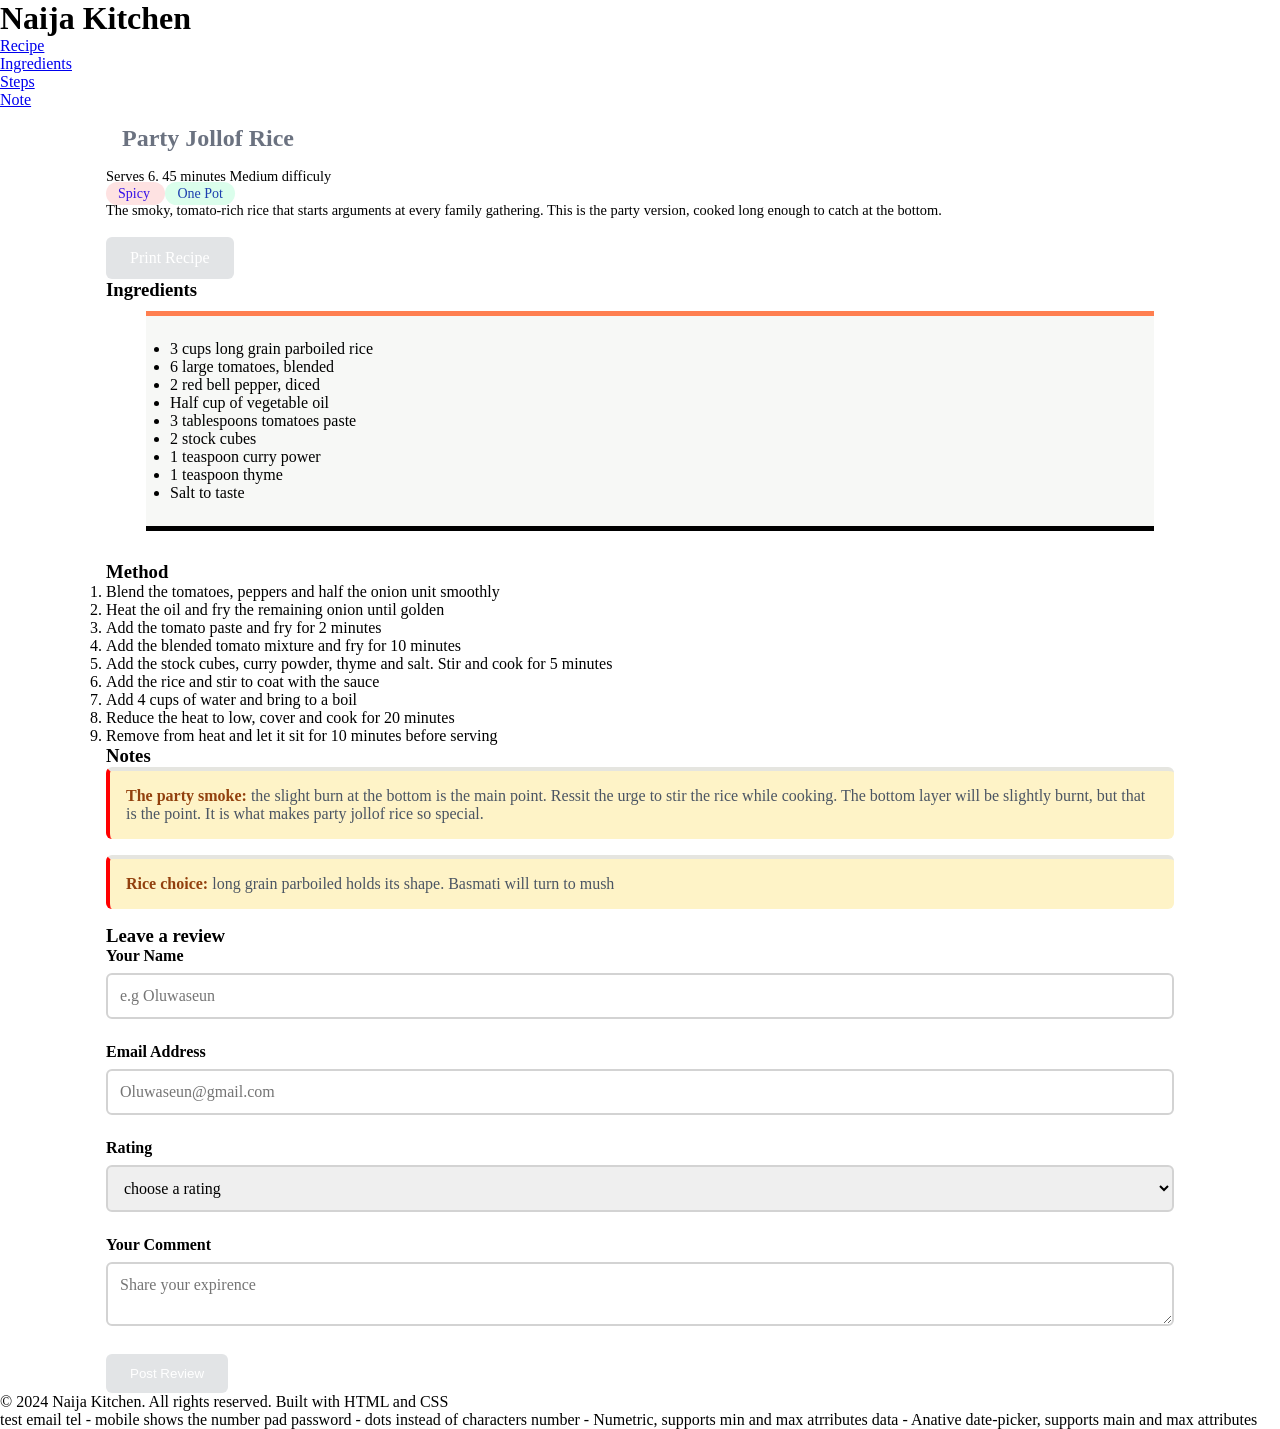
<file: week-3/index.html>
<!DOCTYPE html>
<html lang="en">
<head>
    <meta charset="UTF-8">
    <meta name="viewport" content="width=device-width, initial-scale=1.0">
    <title>Party Jollof Rice</title>
    <link rel="stylesheet" href="./css/style.css">
</head>
<body>
    <header>
        <h1>Naija Kitchen</h1>
        <nav>
            <ul>
                <li><a href="#hero">Recipe</a></li>
                <li><a href="#ingredients">Ingredients</a></li>
                <li><a href="#steps">Steps</a></li>
                <li><a href="note">Note</a></li>

            </ul>

        </nav>

    </header>

    <main class="container">
      <section id="hero">

        <h2 class="recipe-title">Party Jollof Rice</h2>
        <p class="recipe-meta">Serves 6. 45 minutes Medium difficuly</p>
        <p>
            <span class="tag tag--spicy"> 
                Spicy 
            </span>
            
            <span class="tag tag--quick">One Pot</span>
            
        </p>

        <p class="recipe-intro">
              The smoky, tomato-rich rice that starts arguments at every family gathering.
              This is the party version, cooked long enough to catch at the bottom.
              </p>

       <br> <buttom class="btn">Print Recipe</buttom>
    </section>

    <div class="box-a"></div>
    <div class="box-"></div>

    

    <section id="ingredients">
        <h3>Ingredients</h3>
        <ul class="ingredients">
            <li>3 cups long grain parboiled rice</li>
            <li>6 large tomatoes, blended</li>
            <li>2 red bell pepper, diced</li>
            <li>Half cup of vegetable oil</li>
            <li>3 tablespoons tomatoes paste</li>
            <li>2 stock cubes</li>
            <li>1 teaspoon curry power</li>
            <li>1 teaspoon thyme</li>
            <li>Salt to taste</li>

        </ul>

    </section>

    <section id="steps">
        <h3>Method</h3>
        <ol class="steps">
            <li>Blend the tomatoes, peppers and half the onion unit smoothly</li>
            <li>Heat the oil and fry the remaining onion until golden</li> 
            <li>Add the tomato paste and fry for 2 minutes</li>
            <li>Add the blended tomato mixture and fry for 10 minutes</li>
            <li>Add the stock cubes, curry powder, thyme and salt. Stir and cook for 5 minutes</li>
            <li>Add the rice and stir to coat with the sauce</li>
            <li>Add 4 cups of water and bring to a boil</li>
            <li>Reduce the heat to low, cover and cook for 20 minutes</li>
            <li>Remove from heat and let it sit for 10 minutes before serving</li>

        </ol>

    </section>

   <section id="notes">
            <h3>Notes</h3>
            <div class="note">
                <p><strong>The party smoke: </strong> the slight burn at the bottom is the main point. 
                    Ressit the urge to stir the rice while cooking. 
                    The bottom layer will be slightly burnt, 
                    but that is the point. It is what makes party jollof rice so special.
                </p>
            </div>
            <div class="note">
                <p><strong>Rice choice:</strong> long grain parboiled holds its shape.
                Basmati will turn to mush</p>
            </div>
        </section>
        </main>


        <section id="review" class="container">
            <h3>Leave a review</h3>
            <form class="review form">
                <div class="form-group">
                    <label for="name">Your Name</label>
                    <input type="text" id="name" name="name" placeholder="e.g Oluwaseun" required>
                </div>

                
                <div class="form-group">
                    <label for="emai"> Email Address</label>
                    <input type="email" id="name" name="name" placeholder="Oluwaseun@gmail.com" required>
                </div>
        

               <div  class="form-group">
                  <label for="rating">Rating</label>
                  <select id="rating required">
                    <option value="">choose a rating</option>
                    <option value="5">5 - Party Jollof Preparation</option> 
                    <option value="4">4 - Almost perfect</option>
                    <option value="3">3 - Good, but could be better</option>
                    <option value="2">2 - Needed work</option>
                    <option value="1">1 - Ihave questions</option>

                  </select>
                </div> 

               <div class="form-group">
                 <label for="Comment">Your Comment</label>
                 <textarea id="comment" name="comment" placeholder="Share your expirence"></textarea>

              </div>
              <button type="submit" class="btn">Post Review</button>
        
            </form>
            
        
        </section>
        
    </main>

    <footer>
        <p>&copy; 2024 Naija Kitchen. All rights reserved. Built with HTML and CSS</p>
    </footer>

    </main>
    
</body>
</html>


test
email
tel - mobile shows the number pad
password - dots instead of characters
number - Numetric, supports min and max atrributes
data - Anative date-picker, supports main and max attributes
</file>
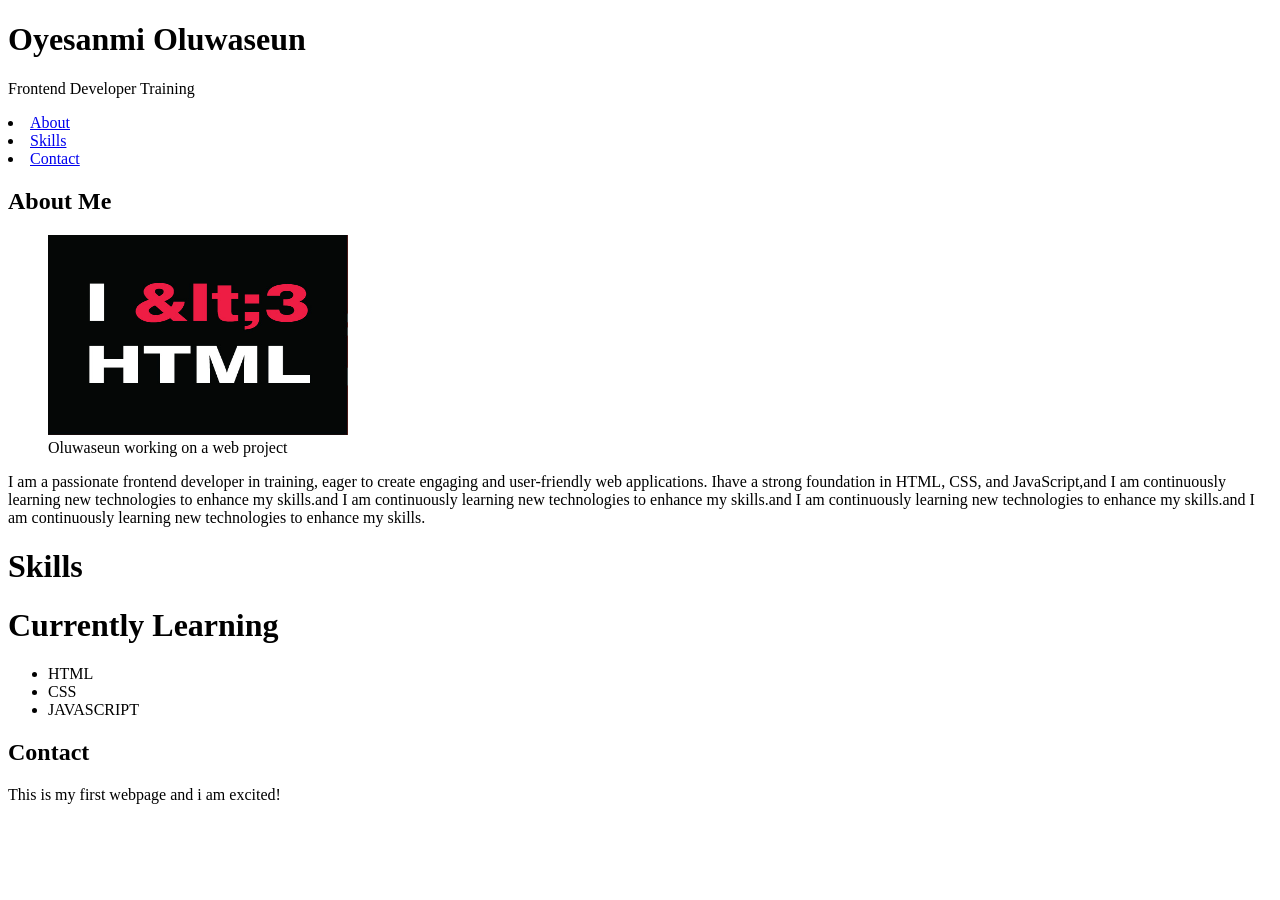
<file: week-01/day3/index.html>
<!doctype html>
<html lang="en">
  <head>
    <meta charset="UTF-8" />
    <meta name="viewport" content="width=device-width, initial-scale=1.0" />
    <title>Oluwaseun Portfolio</title>
  </head>
  <body>
    <header>
      <h1>Oyesanmi Oluwaseun</h1>
      <p>Frontend Developer Training</p>

      <nav>
      <li>
        <a href="#about">About</a>
      </li>
      <li>
        <a href="#skills">Skills</a>
      </li>
      <li>
        <a href="#contact">Contact</a>
      </li>
      </nav>

    </header>

    <main>
      <section id="about">
        <h2>About Me</h2>
        <figure>
          <img
              src="images/i-love-html.jpg"
                        alt="i love html"
                        width="300"
                        height="200"
          >
          <figcaption>Oluwaseun working on a web project</figcaption>
        </figure>
        <p>I am a passionate frontend developer in training, eager to create engaging and user-friendly web applications. Ihave a strong foundation in HTML, CSS, and JavaScript,and I am continuously learning new technologies to enhance my skills.and I am continuously learning new technologies to enhance my skills.and I am continuously learning new technologies to enhance my skills.and I am continuously learning new technologies to enhance my skills.</p>
          
      </section>
      <section>


        
      </section>
      



    </main>
    <h1>Skills</h1>
    <h1>Currently Learning</h1>

    <ul>
        <li>HTML</li>
        <li>CSS</li>
        <li>JAVASCRIPT</li>
    </ul>
    <h2>Contact</h2>

    
    



    <p>This is my first webpage and i am excited!</p>
  </body>
</html>
</file>
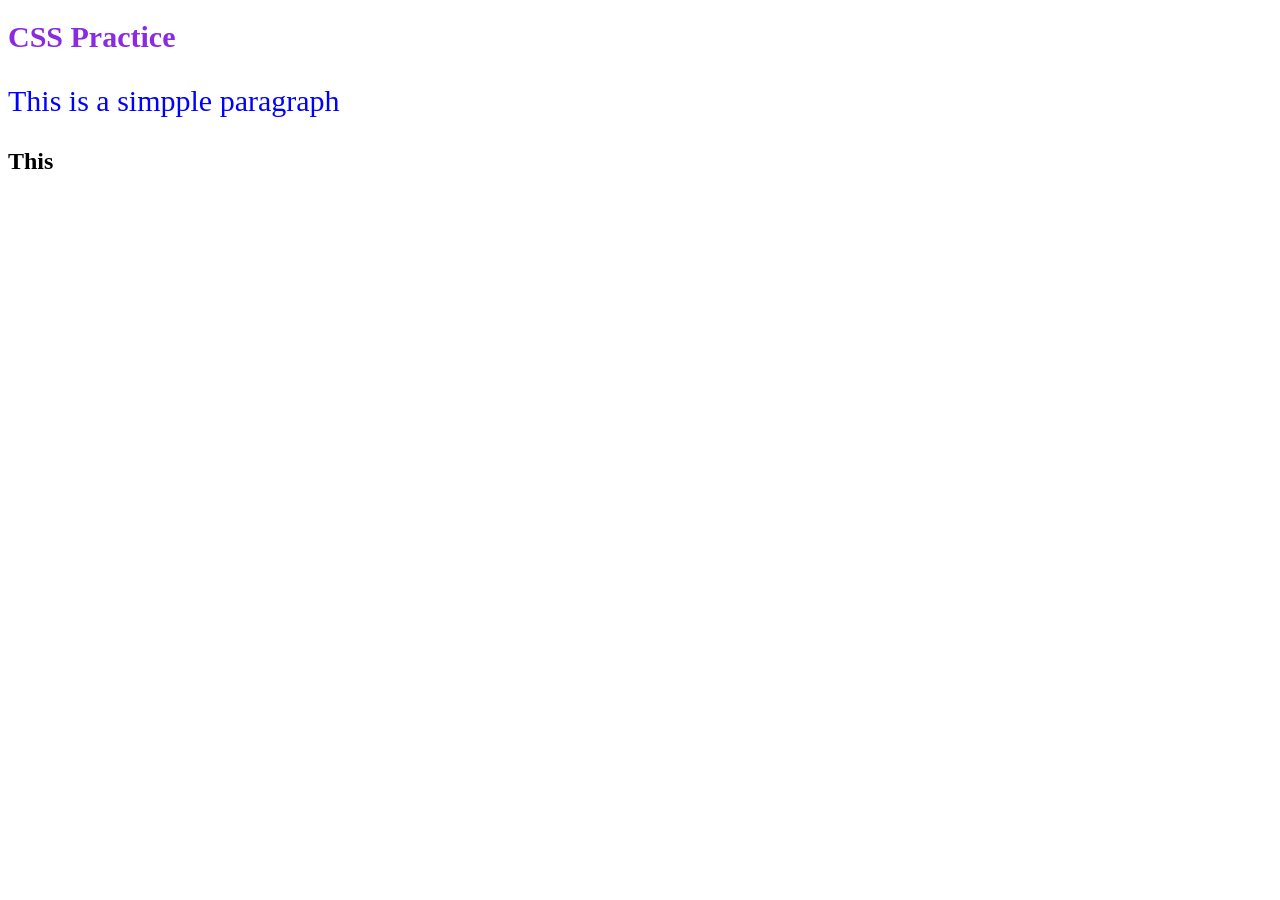
<file: week-02/day-01/index.html>
<!DOCTYPE html>
<html lang="en">
<head>
    <meta charset="UTF-8">
    <meta name="viewport" content="width=device-width, initial-scale=1.0">
    <title>css</title>
    <style> 
       p {
           color: blue;
           font-size: 30px;

       }


    </style>
    
</head>
<body>
    <!-- 1. INLINE - aviod-->
    <h1 style="color:blueviolet; font-size: 30px;">CSS Practice</h1>
    <p>This is a simpple paragraph</p>

    <h2> This</h2>
</body>
</html>
</file>
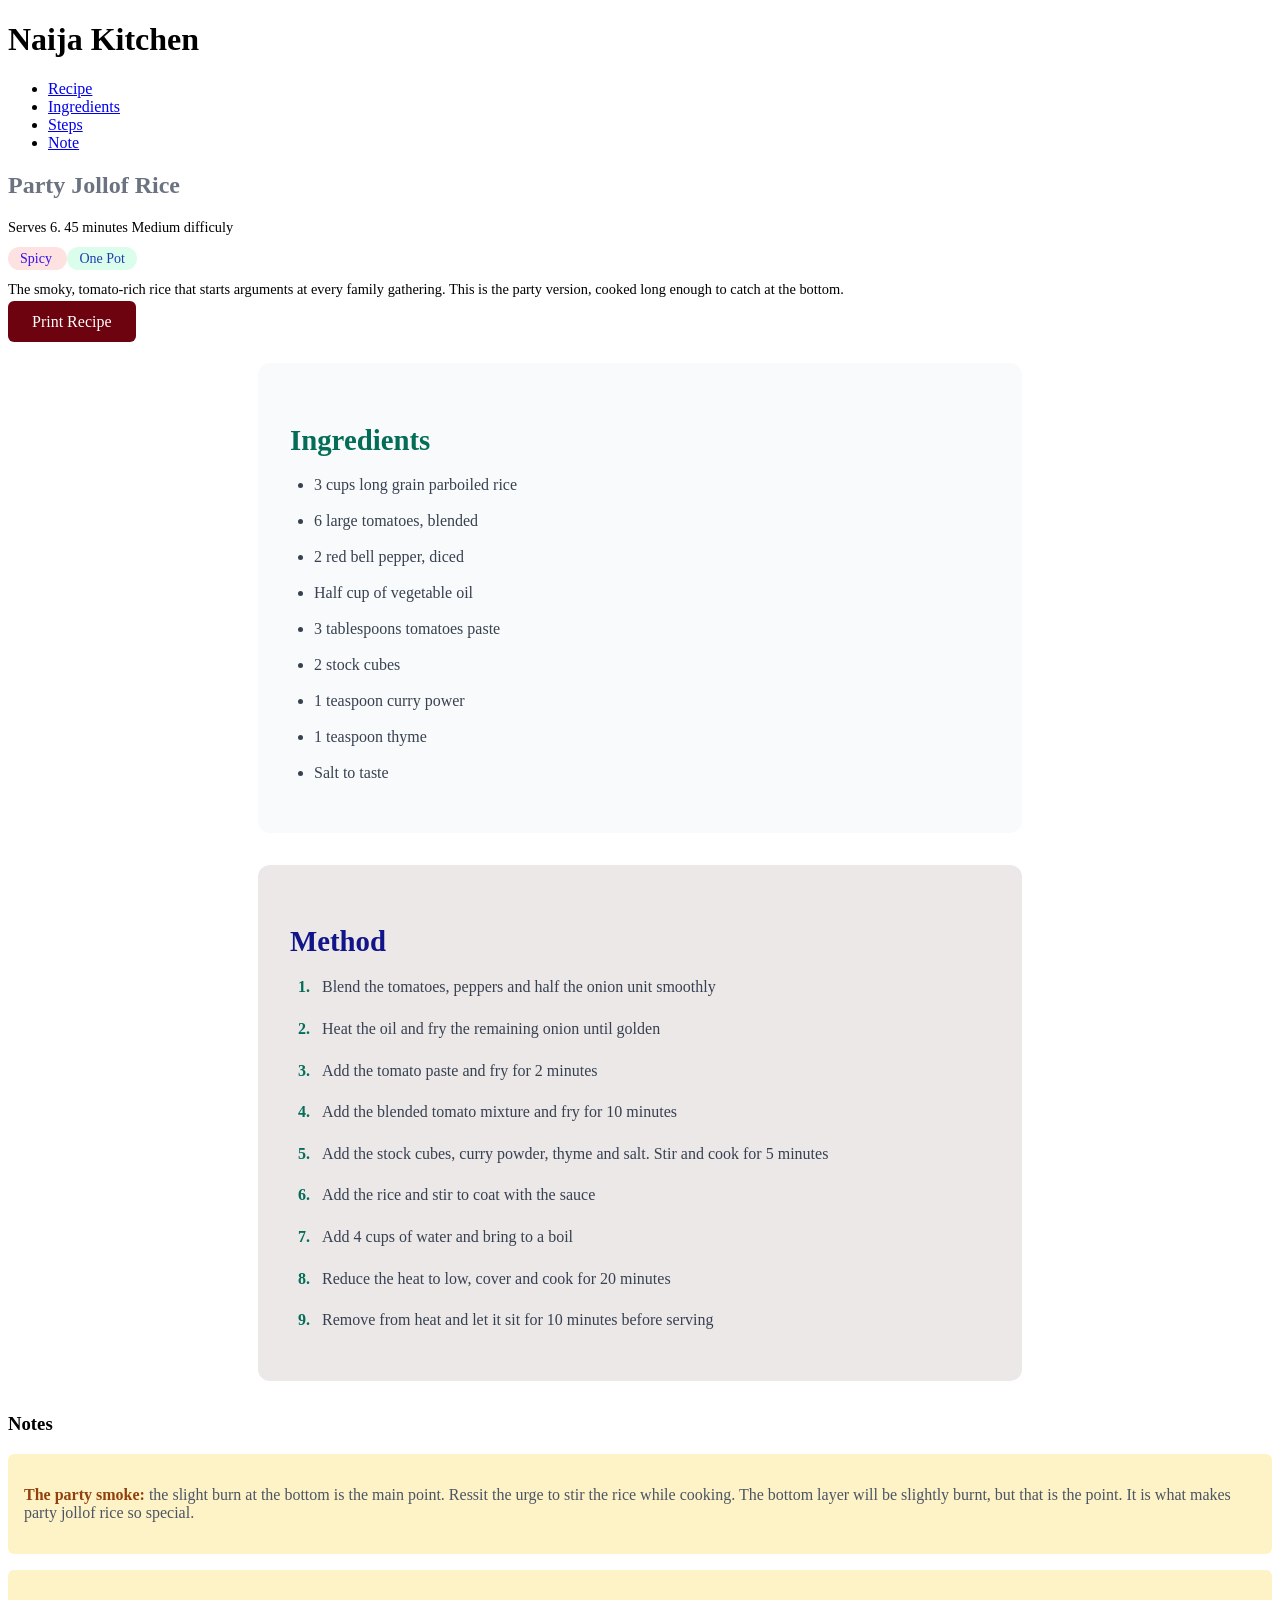
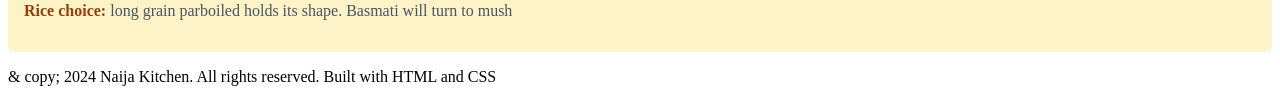
<file: week-02/day-02/index.html>
<!DOCTYPE html>
<html lang="en">
<head>
    <meta charset="UTF-8">
    <meta name="viewport" content="width=device-width, initial-scale=1.0">
    <title>Party Jollof Rice</title>
    <link rel="stylesheet" href="./css/style.css">
</head>
<body>
    <header>
        <h1>Naija Kitchen</h1>
        <nav>
            <ul>
                <li><a href="#hero">Recipe</a></li>
                <li><a href="#ingredients">Ingredients</a></li>
                <li><a href="#steps">Steps</a></li>
                <li><a href="note">Note</a></li>

            </ul>

        </nav>

    </header>

    <main>
      <section id="hero">
        <h2 class="recipe-title">Party Jollof Rice</h2>
        <p class="recipe-meta">Serves 6. 45 minutes Medium difficuly</p>
        <p>
            <span class="tag tag--spicy"> 
                Spicy 
            </span>
            
            <span class="tag tag--quick">One Pot</span>
            <p class="recipe-intro">
              The smoky, tomato-rich rice that starts arguments at every family gathering.
              This is the party version, cooked long enough to catch at the bottom.

            
            
        </p>
        <buttom class="btn">Print Recipe</buttom>
    </section>
    <section id="ingredients">
        <h3>Ingredients</h3>
        <ul class="ingredients">
            <li>3 cups long grain parboiled rice</li>
            <li>6 large tomatoes, blended</li>
            <li>2 red bell pepper, diced</li>
            <li>Half cup of vegetable oil</li>
            <li>3 tablespoons tomatoes paste</li>
            <li>2 stock cubes</li>
            <li>1 teaspoon curry power</li>
            <li>1 teaspoon thyme</li>
            <li>Salt to taste</li>

        </ul>

    </section>

    <section id="steps">
        <h3>Method</h3>
        <ol class="steps">
            <li>Blend the tomatoes, peppers and half the onion unit smoothly</li>
            <li>Heat the oil and fry the remaining onion until golden</li> 
            <li>Add the tomato paste and fry for 2 minutes</li>
            <li>Add the blended tomato mixture and fry for 10 minutes</li>
            <li>Add the stock cubes, curry powder, thyme and salt. Stir and cook for 5 minutes</li>
            <li>Add the rice and stir to coat with the sauce</li>
            <li>Add 4 cups of water and bring to a boil</li>
            <li>Reduce the heat to low, cover and cook for 20 minutes</li>
            <li>Remove from heat and let it sit for 10 minutes before serving</li>

        </ol>

    </section>

   <section id="notes">
            <h3>Notes</h3>
            <div class="note">
                <p><strong>The party smoke: </strong> the slight burn at the bottom is the main point. 
                    Ressit the urge to stir the rice while cooking. 
                    The bottom layer will be slightly burnt, 
                    but that is the point. It is what makes party jollof rice so special.
                </p>
            </div>
            <div class="note">
                <p><strong>Rice choice:</strong> long grain parboiled holds its shape.
                Basmati will turn to mush</p>
            </div>
        </section>
    </main>

    <footer>
        <p>& copy; 2024 Naija Kitchen. All rights reserved. Built with HTML and CSS</p>
    </footer>

    </main>
    
</body>
</html>
</file>
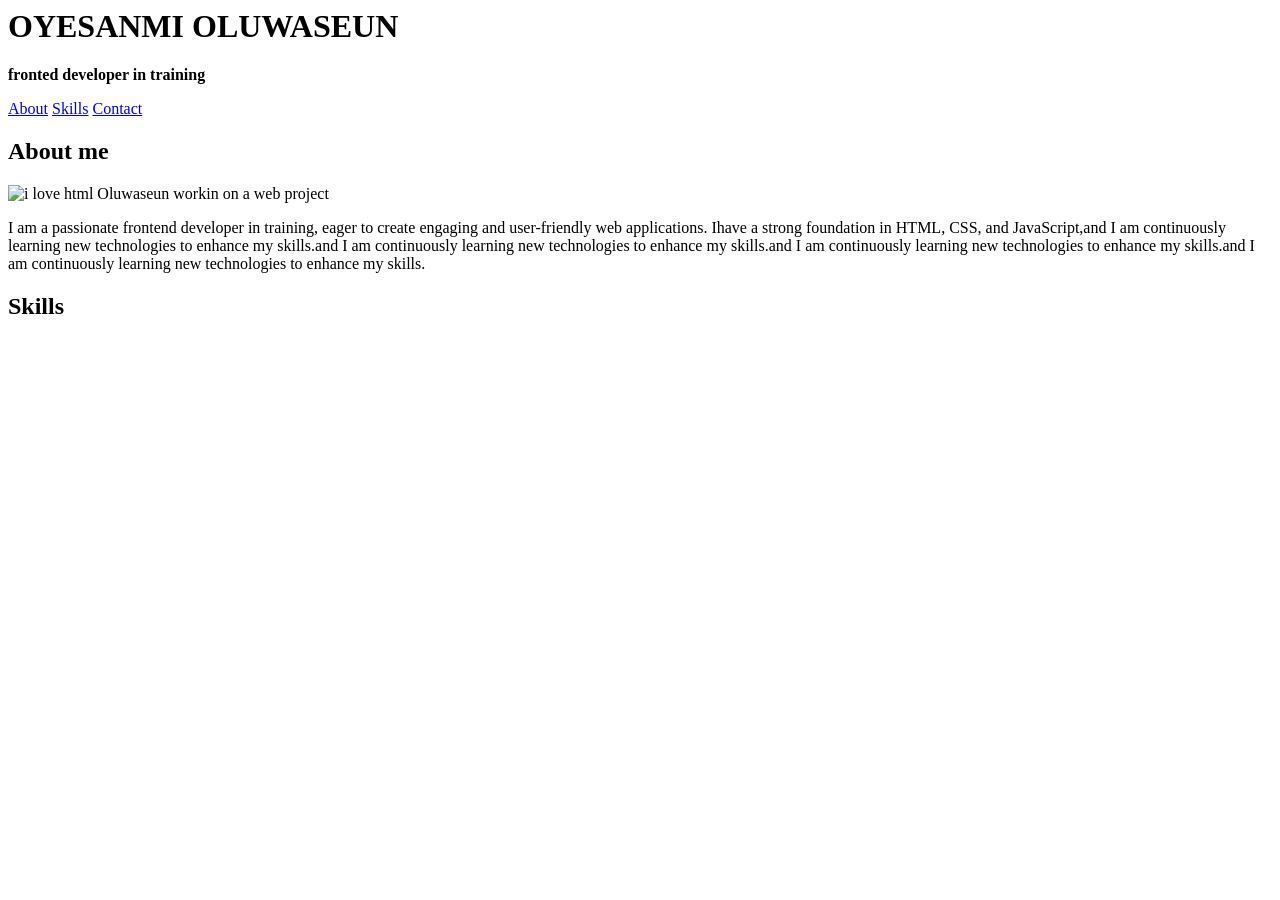
<file: week-01/day3/div.html>
<header>
    <main>

        <body>


            <h1><strong>OYESANMI OLUWASEUN</h1>

            <p>fronted developer in training</p>
            </strong>
            <nav>

                <a hreflang="eng">

                
                <a href="#about">About</a>
                <a href="#skills">Skills</a>
                <a href="#contact">Contact</a>

            </nav>
        </head>

    </main>
            
</header>

<main>
    <section id="about">
        <h2>About me</h2>
        <div class="about-img">
            <img scr="html-logo.png" alt="i love html">
            <span>Oluwaseun workin on a web project</span>

        </div>
        </section>
        </head>
        </body>


        </html>
        <p>I am a passionate frontend developer in training, eager to create engaging and user-friendly web applications. Ihave a strong foundation in HTML, CSS, and JavaScript,and I am continuously learning new technologies to enhance my skills.and I am continuously learning new technologies to enhance my skills.and I am continuously learning new technologies to enhance my skills.and I am continuously learning new technologies to enhance my skills.

        </p>

        <section id="skills"></section>
        <h2><strong>Skills</strong></h2>



        </h2>
    






</main>
</file>
<file: week-3/css/style.css>
* { 
    margin: 0;
    padding: 0;
    box-sizing: border-box;


}

/* HERO */
#hero h2 {
    color: #6b7280;
    padding: 1rem; 


}

#hero p {
    font-size: 0.9rem;
}

.recipe-title {
    color: #034b6d;
    padding: 7rem;
}

.recipe-intro {
    font-size: 1.2rem;
}


/* TAGS */
.tag {
    padding: 0.25rem 0.75rem;
    border-radius: 99px;
    font-size: 0.875rem;
    height: 60px;
}

.tag--spicy {
    background: #fee2e2;
    color: #3410e8;
}

.tag--quick {
    background: #dbfeec;
    color: #1e40af;

}

/* BUTTON */
.btn {
    background: #6d030e;
    color: white;
    padding: 0.75rem 1.5rem;
    border: none;
    border-radius: 6px;
    cursor: pointer;
}

button {
    background: #9ca3af;

}


/* NOTES */
.note {
    background: #fef3c7;
    padding: 1rem;
    border-left: 4px solid red;
    border-top: 4px solid rgb(229, 229, 224);
    border-radius: 6px;
    margin-bottom: 1rem;
}

.note p {
    color: #4b5563;
}

.note strong {
    color: #92400e !important;
}

.ingredients {
    background: rgb(247, 248, 246);
    padding: 1.5rem;
    margin: 10px 20px 30px 40px;
    border-top: 5px solid coral;
    border-bottom:5px solid black;

}

.container {
    width: 100%;
    max-width: 1100px;
    margin:  0 auto;
    padding: 0 1rem ;
}


/*  REVIEW FORM */
.form-group {
    margin-bottom: 1.5rem;

}

label {
    display: block;
    margin-bottom: 0.5rem;
    font-weight: 600;

}

input, select, textarea {
    width: 100%;
    padding: 0.75rem;
    border: 2px solid lightgray;
    border-radius: 6px;
    font-family: inherit;
    font-size: 1rem;
}

input:focus,
select:focus,
textarea:focus {
    outline: none;
    border-color: #f56f08;

}

.btn {
    display: inline-block;
    background:#e2e4e6;
    color: white;
    padding: 0.75rem 1,5rem;

}
</file>
<file: week-02/day-02/css/style.css>
/* ================================
NAIJA KITCHEN - starter sytlessheet

Some rules in here will not work.
Finding ou why is your job today. 
=================================*/

/* ===== BASE ===== */
/* you will write the body rules here */








/* HERO */
#hero h2 {
    color: #6b7280
}

#hero p {
    font-size: 0.9rem;
}

.recipe-title {
    color: #034b6d
}

.recipe-intro {
    font-size: 1.2rem;
}


/* TAGS */
.tag {
    padding: 0.25rem 0.75rem;
    border-radius: 99px;
    font-size: 0.875rem;
}

.tag--spicy {
    background: #fee2e2;
    color: #3410e8;
}

.tag--quick {
    background: #dbfeec;
    color: #1e40af;

}

/* BUTTON */
.btn {
    background: #6d030e;
    color: white;
    padding: 0.75rem 1.5rem;
    border: none;
    border-radius: 6px;
    cursor: pointer;
}

button {
    background: #9ca3af;

}


/* NOTES */
.note {
    background: #fef3c7;
    padding: 1rem;
    border-radius: 6px;
    margin-bottom: 1rem;
}

.note p {
    color: #4b5563;
}

.note strong {
    color: #92400e !important;
}





/* INGREDIENTS */

#ingredients {
    background: #f9fafb;
    padding: 2rem;
    margin: 2rem auto;
    max-width: 700px;
    border-radius: 12px;
}

#ingredients h3 {
    color: #036d58;
    font-size: 1.8rem;
    margin-bottom: 1rem;
}

.ingredients {
    padding-left: 1.5rem;
}

.ingredients li {
    font-size: 1rem;
    color: #374151;
    margin-bottom: 0.75rem;
    line-height: 1.5;
}

/* METHODS */


#steps {
    background: rgb(236, 232, 232);
    padding: 2rem;
    margin: 2rem auto;
    max-width: 700px;
    border-radius: 12px;
}

#steps h3 {
    color: rgb(17, 21, 137);
    font-size: 1.8rem;
    margin-bottom: 1rem;
}

.steps {
    padding-left: 1.5rem;
}

.steps li {
    color: #374151;
    font-size: 1rem;
    line-height: 1.6;
    margin-bottom: 1rem;
    padding-left: 0.5rem;
}

.steps li::marker {
    color: #036d58;
    font-weight: bold;
}
</file>
